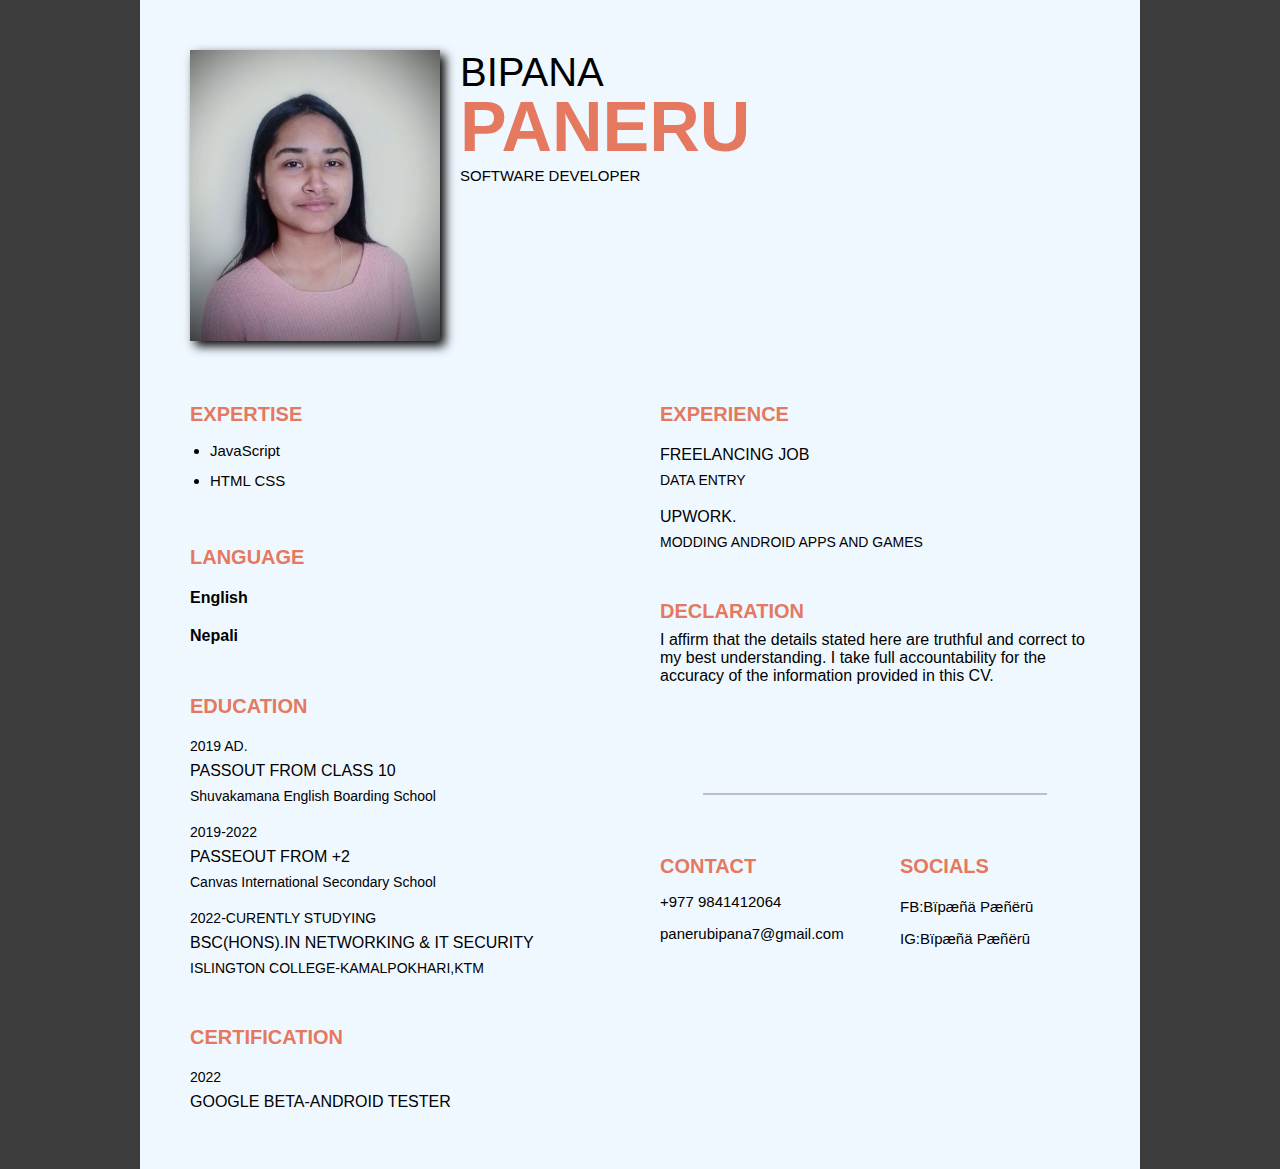
<file: Pages/bipanacv.html>
<!DOCTYPE html>
<html lang="en">

<head>
  <meta charset="UTF-8">
  <meta http-equiv="X-UA-Compatible" content="IE=edge">
  <meta name="viewport" content="width=device-width, initial-scale=1.0">
  <title>Resume</title>
  <style>
* {
	padding: 0;
	margin: 0;
	box-sizing: border-box;
}
:root {
	--primary-color: #E47960;
	--text-color: #000000;
}
html {
	font-size: 10px;
}
body {
	font-family: Inter, sans-serif;
	background-color: #3D3D3D;
	color: rgb(0, 0, 0);
}

/* common styles */
img {
	width: 100%;
    box-shadow: 5px 5px 10px ;
}
a {
	text-decoration: none;
	color: rgb(0, 0, 0);
}
.description {
	margin-top: 1rem;
	font-size: 1.5rem;
	font-weight: 400;
	color: var(--text-color);
}
.title {
	color: var(--primary-color);
	font-weight: 700;
	font-size: 2rem;
	text-transform: uppercase;
}
.item_preTitle {
	font-size: 1.4rem;
	color: var(--text-color);
	font-weight: 300;
}
.item_title {
	font-size: 1.6rem;
	color: rgb(0, 0, 0);
	font-weight: 500;
	margin: 0.8rem 0;
}
.item_subtitle {
	font-size: 1.4rem;
	color: var(--text-color);
	font-weight: 400;
}

/* layouts */
.container {
	max-width: 1000px;
	width: 90%;
	margin: 0 auto;
	display: grid;
	padding: 5rem;
	background: aliceblue;
	grid-template-columns: 1fr 1fr;
	gap: 4rem;
}
.profile {
	grid-column: 1 / -1;
	margin-bottom: 2rem;
}
.group-1,
.group-2 {
	display: flex;
	flex-direction: column;
	gap: 5rem;
}
.group-3 {
	max-width: 700px;
	width: 100%;
	margin: 0 auto;
	grid-column: 1/-1;
	display: flex;
	flex-direction: row;
	gap: 5rem;
}
.group-3 > div {
	flex: 1;
}

/* profile */
.profile_container {
	display: flex;
	gap: 2rem;
}
.profile_profileImg {
	max-width: 250px;
}
.profile_name_firstName {
	color: rgb(0, 0, 0);
	font-weight: 200;
	font-size: clamp(2rem, 8vw, 4rem);
	text-transform: uppercase;
	display: block;
	margin-bottom: -0.8rem;
}
.profile_name_lastName {
	color: var(--primary-color);
	font-weight: 700;
	font-size: clamp(2.5rem, 15vw, 7rem);
	text-transform: uppercase;
	display: block;
}
.profile_title {
	font-size: 1.5rem;
	font-weight: 400;
	text-transform: uppercase;
}



/* Expertise */
.skills_list {
	margin-top: 1rem;
	margin-left: 2rem;
	line-height: 2;
}

/* Ref  */
.ref_item {
	margin-top: 2rem;
}
.ref_name {
	font-size: 1.6rem;
	font-weight: 700;
}

/* eduction */
.edu_item {
	margin-top: 2rem;
}

/* certification */
.certification_item {
	margin-top: 2rem;
}
/* exp */
.exp_item {
	margin-top: 2rem;
}

/* awards */
.awards_item {
	margin-top: 2rem;
}
/* Interests */
.interest_items {
	margin-top: 2rem;
	display: flex;
	align-items: center;
	flex-wrap: wrap;
	gap: 2rem;
}
.interest_item {
	font-size: 1.5rem;
	display: flex;
	flex-direction: column;
	align-items: center;
	justify-content: center;
	gap: 0.5rem;
	color: var(--text-color);
}
.interest_item svg {
	width: 2rem;
}

/* socials */
.social_items {
	margin-top: 2rem;
}
.social_item {
	margin-top: 1.5rem;
	font-size: 1.5rem;
	display: flex;
	gap: 0.5rem;
	align-items: center;
	justify-content: flex-start;
	color: var(--text-color);
}
.social_item:hover {
	color: var(--primary-color);
}
.social_item svg {
	width: 2rem;
}

hr {
	grid-column: 1/-1;
	width: 80%;
	margin: 0 auto;
	margin-top: 5rem;
	margin-bottom: 1rem;
	border: none;
	border-top: 2px solid rgba(0, 0, 0, 0.229);
}

  </style>
</head>

<body>
  <div class="container">
    <div class="profile">
      <div class="profile_container">
        <div class="profile_profileImg">
          <img src="../images/bipana.jpg" alt="">
        </div>
        <div>
          <h1 class="profile_name">
            <span class="profile_name_firstName">Bipana</span>
            <span class="profile_name_lastName">Paneru</span>
          </h1>
          <p class="profile_title">Software Developer</p>
          <p class="description profile_description">
        </div>
      </div>
    </div>
    <div class="group-1">
      <div class="skills">
        <h3 class="title">Expertise</h3>
        <ul class="skills_list description">
            <li>JavaScript</li>
            <li>HTML CSS</li>
         </ul>
      </div>
      <div class="ref">
        <h3 class="title">Language</h3>
        <div class="ref_item">
          <h4 class="ref_name">English</h4>
        </div>
        <div class="ref_item">
          <h4 class="ref_name">Nepali</h4>
        </div>
      </div>

      <div class="edu">
        <h3 class="title">Education</h3>
        <div class="edu_item">
          <p class="item_preTitle">2019 AD.</p>
          <h4 class="item_title">PASSOUT FROM CLASS 10</h4>
          <p class="item_subtitle">
            Shuvakamana English Boarding School
          </p>
        </div>
        <div class="edu_item">
          <p class="item_preTitle">2019-2022</p>
          <h4 class="item_title">PASSEOUT FROM +2</h4>
          <p class="item_subtitle">
            Canvas International Secondary School
          </p>
        </div>
        <div class="edu_item">
          <p class="item_preTitle">2022-CURENTLY STUDYING</p>
          <h4 class="item_title">BSC(HONS).IN NETWORKING & IT SECURITY</h4>
          <p class="item_subtitle">
            ISLINGTON COLLEGE-KAMALPOKHARI,KTM 
          </p>
        </div>
      </div>

      <div class="certification">
        <h3 class="title">certification</h3>
        <div class="certification_item">
          <p class="item_preTitle">2022</p>
          <h4 class="item_title">GOOGLE BETA-ANDROID TESTER </h4>
        </div>
      </div>
    </div>
    <div class="group-2">
      <div class="exp">
        <h3 class="title">Experience</h3>
        <div class="exp_item">
          <h4 class="item_title">FREELANCING JOB </h4>
          <p class="item_subtitle">DATA ENTRY</p>
        </div>
        <div class="exp_item">
          <h4 class="item_title">UPWORK.</h4>
          <p class="item_subtitle">MODDING ANDROID APPS AND GAMES</p>
        </div>
      </div>
      <div class="group-2">
        <div class="exp">
          <h3 class="title">Declaration</h3>
          <h4 class="item_title">I affirm that the details stated here are truthful and correct to my best understanding. I take full
            accountability for the accuracy of the information provided in this CV. </h4>
          </div>
        </div>
      
    <hr>
    <div class="group-3">
      <div class="contact">
        <h3 class="title">Contact</h3>
        <div class="contact_info">
            <a href="#" target="_b" class="social_item">
            
                <span>+977 9841412064</span>
              </a>
              <a href="#" target="_blank" class="social_item">
                <span>panerubipana7@gmail.com </span>
              </a>
        </div>
      </div>
      <div class="social">
        <h3 class="title">Socials</h3>
         <div class="social_items">
          <a href="#" target="_b" class="social_item">
            
            <span>FB:Bïpæñä Pæñërū</span>
          </a>
          <a href="#" target="_blank" class="social_item">
            <span>IG:Bïpæñä Pæñërū </span>
          </a>
        </div>
      </div>
    </div>
  </div>
</body>

</html>
</file>
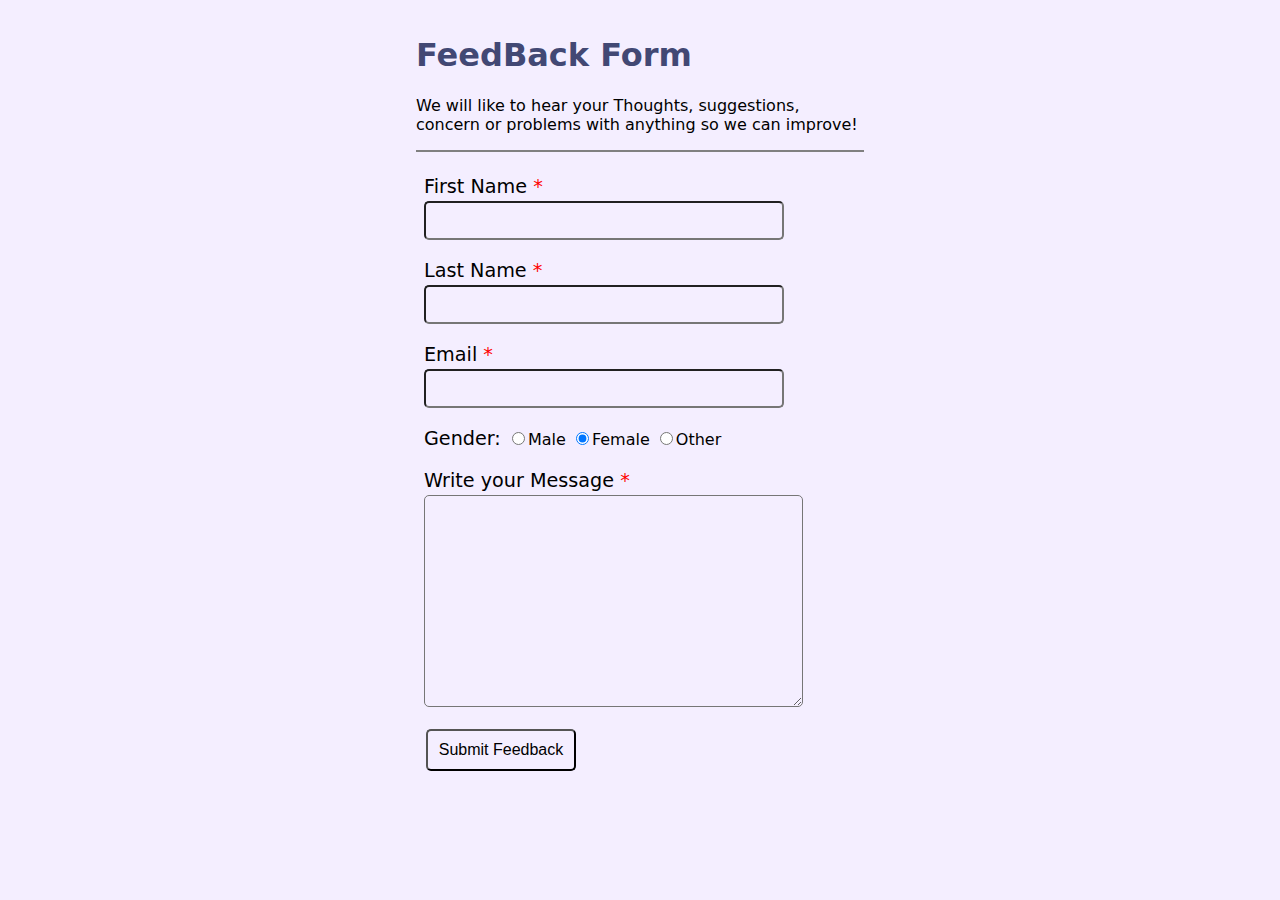
<file: Pages/FeedbackForm.html>
<!DOCTYPE html>
<html lang="en">

<head>
    <meta charset="UTF-8">
    <meta http-equiv="X-UA-Compatible" content="IE=edge">
    <meta name="viewport" content="width=device-width, initial-scale=1.0">
    <title>FeedBack</title>
    <style>
        *{
            background-color: #F4EEFF;
        }
        body {
            margin: 0px;
            font-family: system-ui, -apple-system, BlinkMacSystemFont, 'Segoe UI', Roboto, Oxygen, Ubuntu, Cantarell, 'Open Sans', 'Helvetica Neue', sans-serif;
            
        }

        .Feedback {
            display: flex;
            justify-content: center;
        }
        h1{
            color: #424874;
            font-size: xx-large;
            font-weight: 600;
        }
        .box {
            width: 35%;
            padding: 15px;
        }
        .childbox{
            margin-top: 15px;
            padding: 8px;
        }
        label{
            font-size: larger;
        }
        .star{
            color: red;
        }
        .inputbox {
            width: 80%;
            height: 25px;
            padding: 5px;
            margin-top: 3px;
            border-radius: 5px;
            font-size: large;
        }
        #MessageBox{
            width: 85%;
            height: 200px;
        }
        #sumbitbutton{
            width: 150px;
            padding: 10px;
            margin: 10px;
            font-size: medium;
            border-radius: 5px;
            
        }
        #sumbitbutton:hover{
            width: 160px;
            background-color: #222831;
            color: white;
            
        }
    </style>
</head>

<body>
    <form class="Feedback" name="messageForm" onsubmit="validateForm()">
        <div class="box">
            <section>
                <h1>FeedBack Form</h1>
                <p>We will like to hear your Thoughts, suggestions, concern or problems
                    with anything so we can improve!
                </p>
            </section>
            <div style="height: 2px; background-color: gray; margin: 0px;"></div>
            <div class="childbox">
                <label>First Name <span class="star">*</span></label><br>
                <input type="text" name="fname" class="inputbox">
                <br>
                <br>
                <label>Last Name <span class="star">*</span></label><br>
                <input type="text" name="lname" class="inputbox">
                <br>
                <br>
                <label>Email <span class="star">*</span></label><br>
                <input type="email" name="email" class="inputbox">
                <br>
                <br>
                <label>Gender: </label>
                <input type="radio" name="genderDetails" value="male">Male
                <input type="radio" name="genderDetails" value="Female" checked>Female
                <input type="radio" name="genderDetails" id="Others">Other
                <br>
                <br>

                <label>Write your Message <span class="star">*</span></label>
                <br>
                <textarea name="message" id="MessageBox" class="inputbox"></textarea>
            </div>
                <input type="submit" value="Submit Feedback" id="sumbitbutton">
        </div>
    </form>
    <script type="text/javascript">
        function validateForm() {
            var firstname = document.forms["messageForm"]["fname"].value;
            var lastname = document.forms["messageForm"]["lname"].value;
            var email = document.forms["messageForm"]["email"].value;
            var Gender = document.forms["messageForm"]["genderDetails"].value;
            var MessageDetail = document.forms["messageForm"]["message"].value;

            //alert(messageDetail);
            if (firstname == "" || lastname == "" || email == "" || MessageDetail == "") {
                alert("Please fill all the empty field");
            } else {
                alert("Thankyou for your feedback");
            }
        }

    </script>

</body>

</html>
</file>
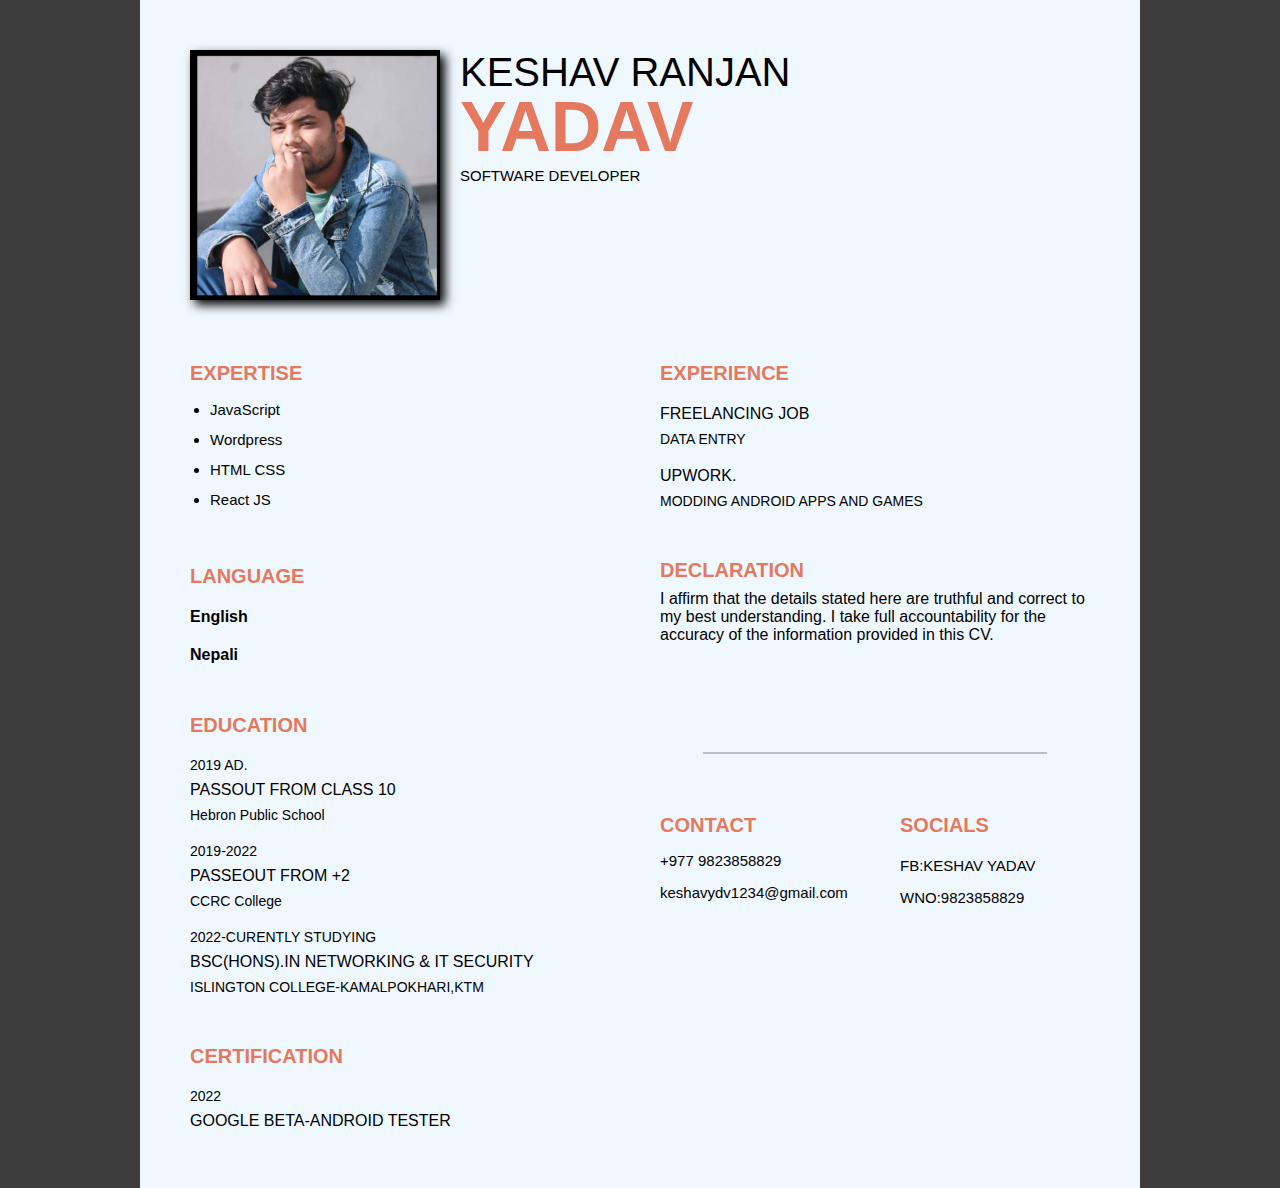
<file: Pages/keshavcv.html>
<!DOCTYPE html>
<html lang="en">

<head>
  <meta charset="UTF-8">
  <meta http-equiv="X-UA-Compatible" content="IE=edge">
  <meta name="viewport" content="width=device-width, initial-scale=1.0">
  <title>Resume</title>
  <style>
* {
	padding: 0;
	margin: 0;
	box-sizing: border-box;
}
:root {
	--primary-color: #E47960;
	--text-color: #000000;
}
html {
	font-size: 10px;
}
body {
	font-family: Inter, sans-serif;
	background-color: #3D3D3D;
	color: rgb(0, 0, 0);
}

/* common styles */
img {
	width: 100%;
    box-shadow: 5px 5px 10px ;
}
a {
	text-decoration: none;
	color: rgb(0, 0, 0);
}
.description {
	margin-top: 1rem;
	font-size: 1.5rem;
	font-weight: 400;
	color: var(--text-color);
}
.title {
	color: var(--primary-color);
	font-weight: 700;
	font-size: 2rem;
	text-transform: uppercase;
}
.item_preTitle {
	font-size: 1.4rem;
	color: var(--text-color);
	font-weight: 300;
}
.item_title {
	font-size: 1.6rem;
	color: rgb(0, 0, 0);
	font-weight: 500;
	margin: 0.8rem 0;
}
.item_subtitle {
	font-size: 1.4rem;
	color: var(--text-color);
	font-weight: 400;
}

/* layouts */
.container {
	max-width: 1000px;
	width: 90%;
	margin: 0 auto;
	display: grid;
	padding: 5rem;
	background: aliceblue;
	grid-template-columns: 1fr 1fr;
	gap: 4rem;
}
.profile {
	grid-column: 1 / -1;
	margin-bottom: 2rem;
}
.group-1,
.group-2 {
	display: flex;
	flex-direction: column;
	gap: 5rem;
}
.group-3 {
	max-width: 700px;
	width: 100%;
	margin: 0 auto;
	grid-column: 1/-1;
	display: flex;
	flex-direction: row;
	gap: 5rem;
}
.group-3 > div {
	flex: 1;
}

/* profile */
.profile_container {
	display: flex;
	gap: 2rem;
}
.profile_profileImg {
	max-width: 250px;
}
.profile_name_firstName {
	color: rgb(0, 0, 0);
	font-weight: 200;
	font-size: clamp(2rem, 8vw, 4rem);
	text-transform: uppercase;
	display: block;
	margin-bottom: -0.8rem;
}
.profile_name_lastName {
	color: var(--primary-color);
	font-weight: 700;
	font-size: clamp(2.5rem, 15vw, 7rem);
	text-transform: uppercase;
	display: block;
}
.profile_title {
	font-size: 1.5rem;
	font-weight: 400;
	text-transform: uppercase;
}



/* Expertise */
.skills_list {
	margin-top: 1rem;
	margin-left: 2rem;
	line-height: 2;
}

/* Ref  */
.ref_item {
	margin-top: 2rem;
}
.ref_name {
	font-size: 1.6rem;
	font-weight: 700;
}

/* eduction */
.edu_item {
	margin-top: 2rem;
}

/* certification */
.certification_item {
	margin-top: 2rem;
}
/* exp */
.exp_item {
	margin-top: 2rem;
}

/* awards */
.awards_item {
	margin-top: 2rem;
}
/* Interests */
.interest_items {
	margin-top: 2rem;
	display: flex;
	align-items: center;
	flex-wrap: wrap;
	gap: 2rem;
}
.interest_item {
	font-size: 1.5rem;
	display: flex;
	flex-direction: column;
	align-items: center;
	justify-content: center;
	gap: 0.5rem;
	color: var(--text-color);
}
.interest_item svg {
	width: 2rem;
}

/* socials */
.social_items {
	margin-top: 2rem;
}
.social_item {
	margin-top: 1.5rem;
	font-size: 1.5rem;
	display: flex;
	gap: 0.5rem;
	align-items: center;
	justify-content: flex-start;
	color: var(--text-color);
}
.social_item:hover {
	color: var(--primary-color);
}
.social_item svg {
	width: 2rem;
}

hr {
	grid-column: 1/-1;
	width: 80%;
	margin: 0 auto;
	margin-top: 5rem;
	margin-bottom: 1rem;
	border: none;
	border-top: 2px solid rgba(0, 0, 0, 0.229);
}

  </style>
</head>

<body>
  <div class="container">
    <div class="profile">
      <div class="profile_container">
        <div class="profile_profileImg">
          <img src="../images/keshavprofile.png" alt="">
        </div>
        <div>
          <h1 class="profile_name">
            <span class="profile_name_firstName">KESHAV RANJAN</span>
            <span class="profile_name_lastName">YADAV</span>
          </h1>
          <p class="profile_title">Software Developer</p>
          <p class="description profile_description">
        </div>
      </div>
    </div>
    <div class="group-1">
      <div class="skills">
        <h3 class="title">Expertise</h3>
        <ul class="skills_list description">
          <li>JavaScript</li>
          <li>Wordpress</li>
          <li>HTML CSS</li>
          <li>React JS</li>
         </ul>
      </div>
      <div class="ref">
        <h3 class="title">Language</h3>
        <div class="ref_item">
          <h4 class="ref_name">English</h4>
        </div>
        <div class="ref_item">
          <h4 class="ref_name">Nepali</h4>
        </div>
      </div>

      <div class="edu">
        <h3 class="title">Education</h3>
        <div class="edu_item">
          <p class="item_preTitle">2019 AD.</p>
          <h4 class="item_title">PASSOUT FROM CLASS 10</h4>
          <p class="item_subtitle">
              Hebron Public School
          </p>
        </div>
        <div class="edu_item">
          <p class="item_preTitle">2019-2022</p>
          <h4 class="item_title">PASSEOUT FROM +2</h4>
          <p class="item_subtitle">
              CCRC College
          </p>
        </div>
        <div class="edu_item">
          <p class="item_preTitle">2022-CURENTLY STUDYING</p>
          <h4 class="item_title">BSC(HONS).IN NETWORKING & IT SECURITY</h4>
          <p class="item_subtitle">
            ISLINGTON COLLEGE-KAMALPOKHARI,KTM 
          </p>
        </div>
      </div>

      <div class="certification">
        <h3 class="title">certification</h3>
        <div class="certification_item">
          <p class="item_preTitle">2022</p>
          <h4 class="item_title">GOOGLE BETA-ANDROID TESTER </h4>
        </div>
      </div>
    </div>
    <div class="group-2">
      <div class="exp">
        <h3 class="title">Experience</h3>
        <div class="exp_item">
          <h4 class="item_title">FREELANCING JOB </h4>
          <p class="item_subtitle">DATA ENTRY</p>
        </div>
        <div class="exp_item">
          <h4 class="item_title">UPWORK.</h4>
          <p class="item_subtitle">MODDING ANDROID APPS AND GAMES</p>
        </div>
      </div>
      <div class="group-2">
        <div class="exp">
          <h3 class="title">Declaration</h3>
          <h4 class="item_title">I affirm that the details stated here are truthful and correct to my best understanding. I take full
            accountability for the accuracy of the information provided in this CV. </h4>
          </div>
        </div>
      
    <hr>
    <div class="group-3">
      <div class="contact">
        <h3 class="title">Contact</h3>
        <div class="contact_info">
            <a href="#" target="_b" class="social_item">
            
                <span>+977 9823858829</span>
              </a>
              <a href="#" target="_blank" class="social_item">
                <span>keshavydv1234@gmail.com </span>
              </a>
        </div>
      </div>
      <div class="social">
        <h3 class="title">Socials</h3>
         <div class="social_items">
          <a href="#" target="_b" class="social_item">
            
            <span>FB:KESHAV YADAV</span>
          </a>
          <a href="#" target="_blank" class="social_item">
            <span>WNO:9823858829</span>
          </a>
        </div>
      </div>
    </div>
  </div>
</body>

</html>
</file>
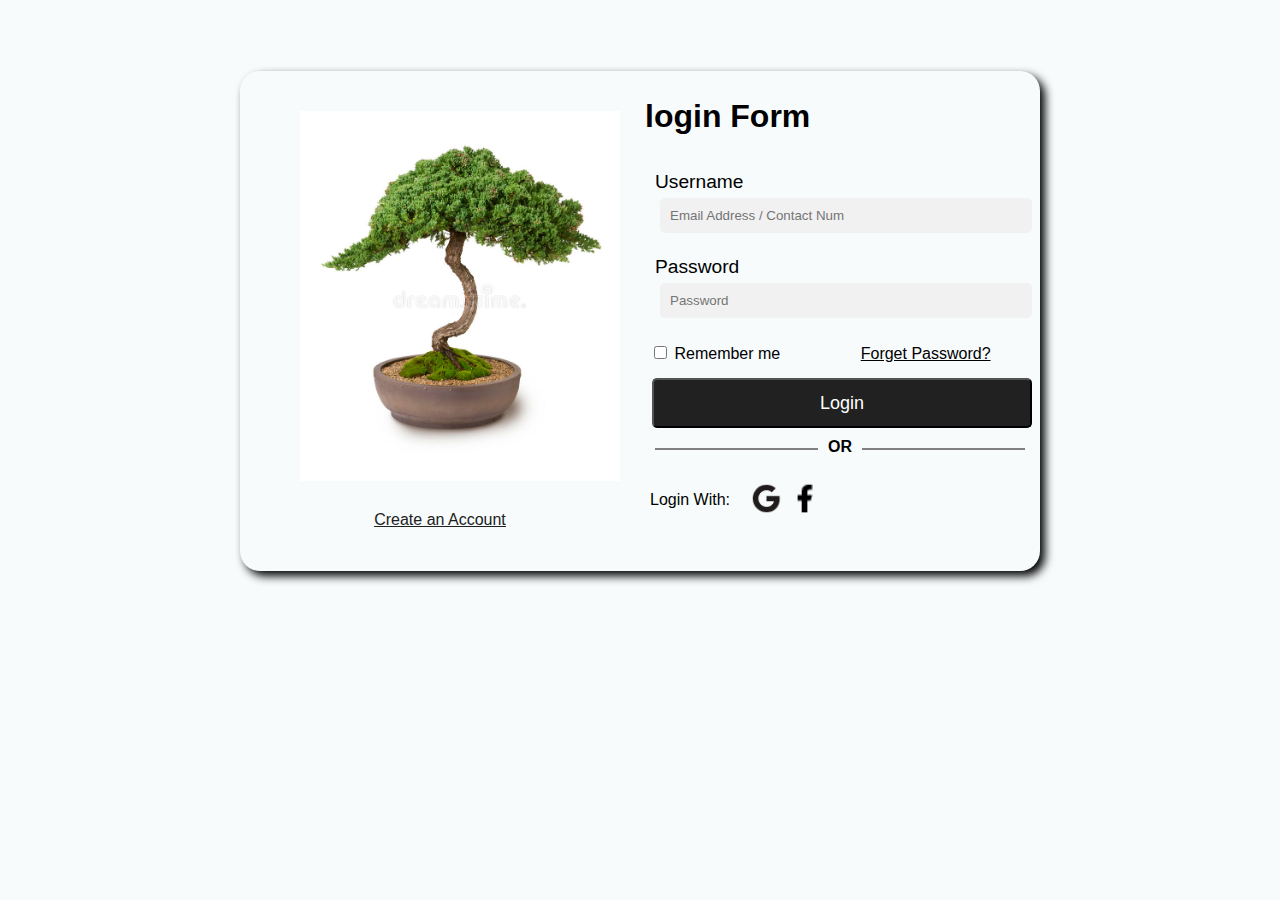
<file: Pages/login.html>
<!DOCTYPE html>
<html lang="en">

<head>
    <meta charset="UTF-8">
    <meta http-equiv="X-UA-Compatible" content="IE=edge">
    <meta name="viewport" content="width=device-width, initial-scale=1.0">
    <title>Ksb Bonsai login/singup</title>
    <style>
        body {
            font-family: Verdana, Geneva, Tahoma, sans-serif;
            background-color: #F7FBFC;
        }

        form {
            display: flex;
            justify-content: center;
        }

        .container {
            display: flex;
            margin-top: 5%;
            box-shadow: 5px 5px 10px;
            border-radius: 20px;
        }

        .box {
            width: 400px;
            height: 500px;
        }

        .picture {
            padding-left: 15%;
            padding-top: 10%;

        }

        #image {
            width: 320px;
            height: 370px;
        }

        #CreateAccount {
            text-decoration: underline;
            text-align: center;
            padding: 10px;
        }

        #CreateAccount:hover {
            color: #218721;
        }

        .box-2 {
            padding: 10px;
            margin: 5px;
        }

        .text {
            font-size: larger;
        }

        #email,
        #password {
            width: 95%;
            padding: 10px;
            border-radius: 5px;
            margin: 5px;
            border: 0px;
            background-color: #f1f1f1;
            color: #212121;

        }

        .box-3 {
            margin: 5px;
            padding: 5px;
        }

        #box-3 {
            margin-left: 20%;
            color: black;
        }

        #box-3:hover {
            color: #218721;
        }

        #login {
            width: 95%;
            height: 50px;
            margin: 5px;
            padding: 10px;
            margin-left: 3%;
            color: white;
            background-color: #212121;
            border-radius: 5px;
            font-size: large;
            font-family: Verdana, Geneva, Tahoma, sans-serif;
        }

        #login:hover {
            color: grey;
        }

        .box-4 {
            display: flex;
            margin: 5px;
        }

        .line {
            width: 42%;
            height: 2px;
            background-color: grey;
            margin: 10px;
        }

        .box-5 {
            display: flex;
            align-items: center;
        }

        .childbox {
            margin: 5px;
            padding: 5px;
        }

        .logos {
            width: 33px;
            height: 33px;
        }

        .logos:hover {
            width: 36px;
            height: 36px;
        }
    </style>
</head>

<body>
    <form>
        <!-- Main container containing two box -->
        <div class="container">
            <!-- First box for picture and Resgister -->
            <div class="box">
                <!-- class for picture -->
                <div class="picture">
                    <img src="../images/login.jpg" alt="bonsai plant" id="image">
                </div>
                <!-- div for text -->
                <div>
                    <a href="./Registerform.html" style="color: #212121;"><p id="CreateAccount">Create an Account</p></a>
                </div>
            </div>
            <!-- Second box of main container containng login form -->
            <div class="box">

                <h1 style="padding: 5px;">login Form</h1>

                <section class="box-2">
                    <label class="text">Username</label>
                    <input type="email" name="email" id="email" placeholder="Email Address / Contact Num">
                    <br>
                    <br>
                    <label class="text">Password</label>
                    <input type="password" name="password" id="password" placeholder="Password">
                </section>

                <div class="box-3">
                    <input type="checkbox" name="check" id="check">
                    <label>Remember me</label>
                    <a href="#" id="box-3">Forget Password?</a>
                </div>

                <button type="submit" id="login">Login</button>

                <div class="box-4">
                    <div class="line"></div>
                    <div>
                        <p style="text-align: center; margin: 0px; font-weight: 600;">OR</p>
                    </div>
                    <div class="line"></div>
                </div>

                <div class="box-5">
                    <div class="childbox">
                        <p>Login With:</p>
                    </div>
                    <div class="childbox">
                        <img src="../images/Google.png" alt="" class="logos">
                        <img src="../images/facebook.png" alt="" class="logos">
                    </div>
                </div>
            </div>
        </div>
    </form>
</body>

</html>
</file>
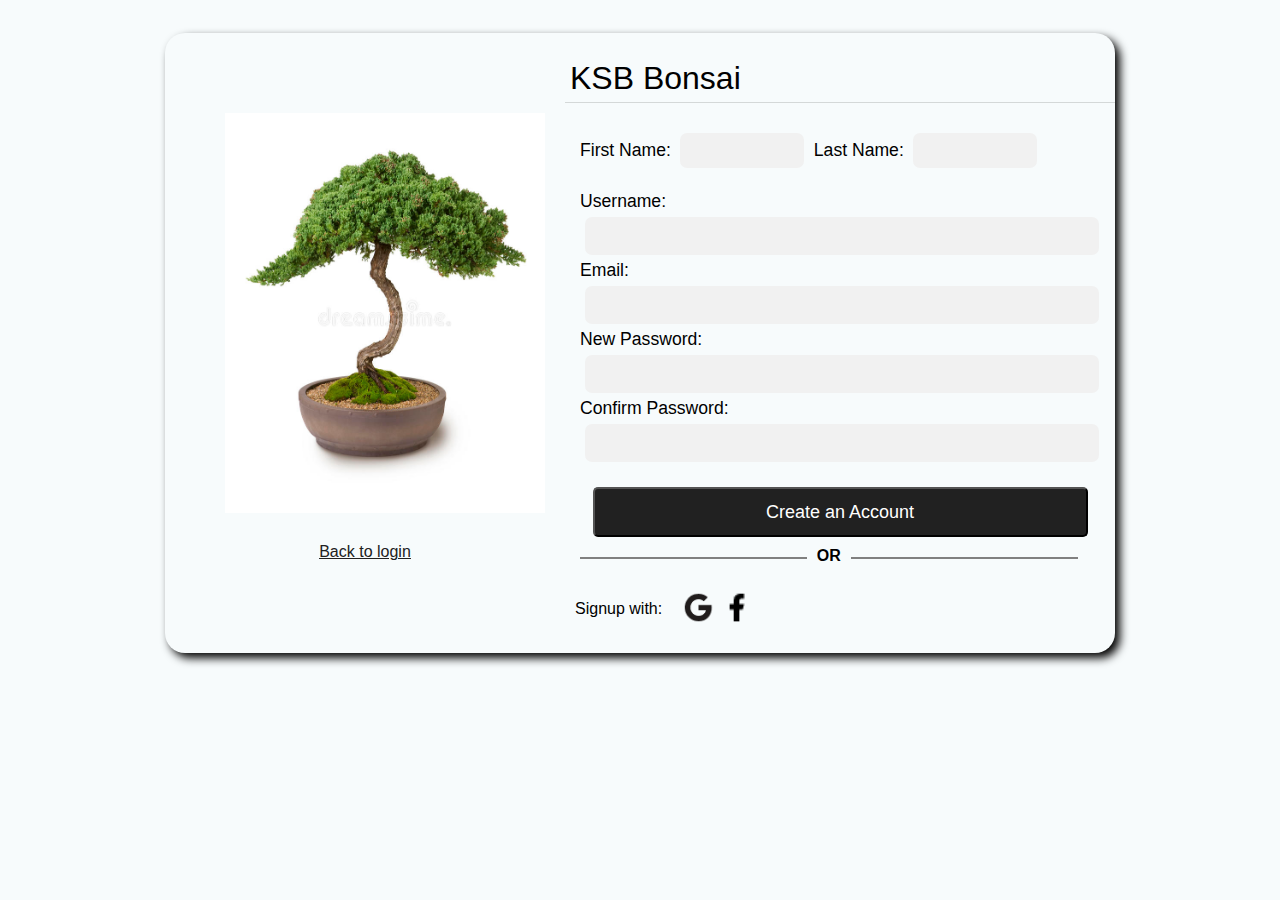
<file: Pages/Registerform.html>
<!DOCTYPE html>
<html lang="en">

<head>
    <meta charset="UTF-8">
    <meta http-equiv="X-UA-Compatible" content="IE=edge">
    <meta name="viewport" content="width=device-width, initial-scale=1.0">
    <title>Ksb Bonsai login/singup</title>
    <style>
        body {
            font-family: Verdana, Geneva, Tahoma, sans-serif;
            background-color: #F7FBFC;
        }

        form {
            display: flex;
            justify-content: center;
        }


        .container {
            display: flex;
            margin-top: 2%;
            box-shadow: 5px 5px 10px;
            border-radius: 20px;
        }
        .box {
            width: 400px;
            height: 620px;
        }
        #signupcontainer{
            width: 550px;
        }

        .picture {
            padding-left: 15%;
            padding-top: 20%;

        }

        #image {
            width: 320px;
            height: 400px;
        }

        #CreateAccount {
            text-decoration: underline;
            text-align: center;
            padding: 10px;
        }

        #CreateAccount:hover {
            color: #218721;
        }

        .box-2 {
            padding: 10px;
            margin: 5px;
        }

        .text{
            font-size: larger;
        }
        label{
            font-size: 1.1em;
        }
        
        #fname, #lname,#username,#email,#newpassword,
        #confirmpassword {
            width: 95%;
            padding: 10px;
            border-radius: 7px;
            margin: 5px;
            border: 0px;
            background-color: #f1f1f1;
            color: #212121;
            font-size: medium;

        }
        #fname, #lname{
            width: 20%;
            height: 15px;
        }

        .box-3 {
            margin: 5px;
            padding: 5px;
        }

        #box-3 {
            margin-left: 20%;
            color: black;
        }

        #box-3:hover {
            color: #218721;
        }

        #login {
            width: 90%;
            height: 50px;
            margin: 5px;
            padding: 10px;
            margin-left: 5%;
            color: white;
            background-color: #212121;
            border-radius: 5px;
            font-size: large;
            font-family: Verdana, Geneva, Tahoma, sans-serif;
        }

        #login:hover {
            color: grey;
        }

        .box-4 {
            display: flex;
            margin: 5px;
        }

        .line {
            width: 42%;
            height: 2px;
            background-color: grey;
            margin: 10px;
        }

        .box-5 {
            display: flex;
            align-items: center;
        }

        .childbox {
            margin: 5px;
            padding: 5px;
        }

        .logos {
            width: 33px;
            height: 33px;
        }

        .logos:hover {
            width: 36px;
            height: 36px;
        }
    </style>
</head>

<body>
    <form>
        <!-- Main container containing two box -->
        <div class="container">
            <!-- First box for picture and Resgister -->
            <div class="box">
                <!-- class for picture -->
                <div class="picture">
                    <img src="../images/login.jpg" alt="bonsai plant" id="image">
                </div>
                <!-- div for text -->
                <div>
                    <a href="./login.html" style="color: #212121;"><p id="CreateAccount">Back to login</p></a>
                </div>
            </div>
            <!-- Second box of main container containng login form -->
            <div class="box" id="signupcontainer">

                <h1 style="padding: 5px; font-weight:lighter; margin-bottom: 0px;">KSB Bonsai</h1>
                <div style="height: 1.5px; background-color: #53535335; margin-bottom: 15px;" ></div>

                <div class="box-2">
                    <label>First Name:</label>
                    <input type="text" name="fname" id="fname">
                    <label>Last Name:</label>
                    <input type="text" name="lname" id="lname">
                    <br>
                    <br>
                    <label>Username:</label>
                    <input type="text" name="username" id="username">
                    <label>Email:</label>
                    <input type="email" name="email" id="email">
                    <label >New Password:</label>
                    <input type="password" name="password" id="newpassword">
                    <label>Confirm Password:</label>
                    <input type="password" name="password" id="confirmpassword">
                </div>
                <button type="submit" id="login">Create an Account</button>

                <div class="box-4">
                    <div class="line"></div>
                    <div>
                        <p style="text-align: center; margin: 0px; font-weight: 600;">OR</p>
                    </div>
                    <div class="line"></div>
                </div>

                <div class="box-5">
                    <div class="childbox">
                        <p>Signup with:</p>
                    </div>
                    <div class="childbox">
                        <img src="../images/Google.png" alt="" class="logos">
                        <img src="../images/facebook.png" alt="" class="logos">
                    </div>
                </div>
            </div>
        </div>
    </form>
</body>

</html>
</file>
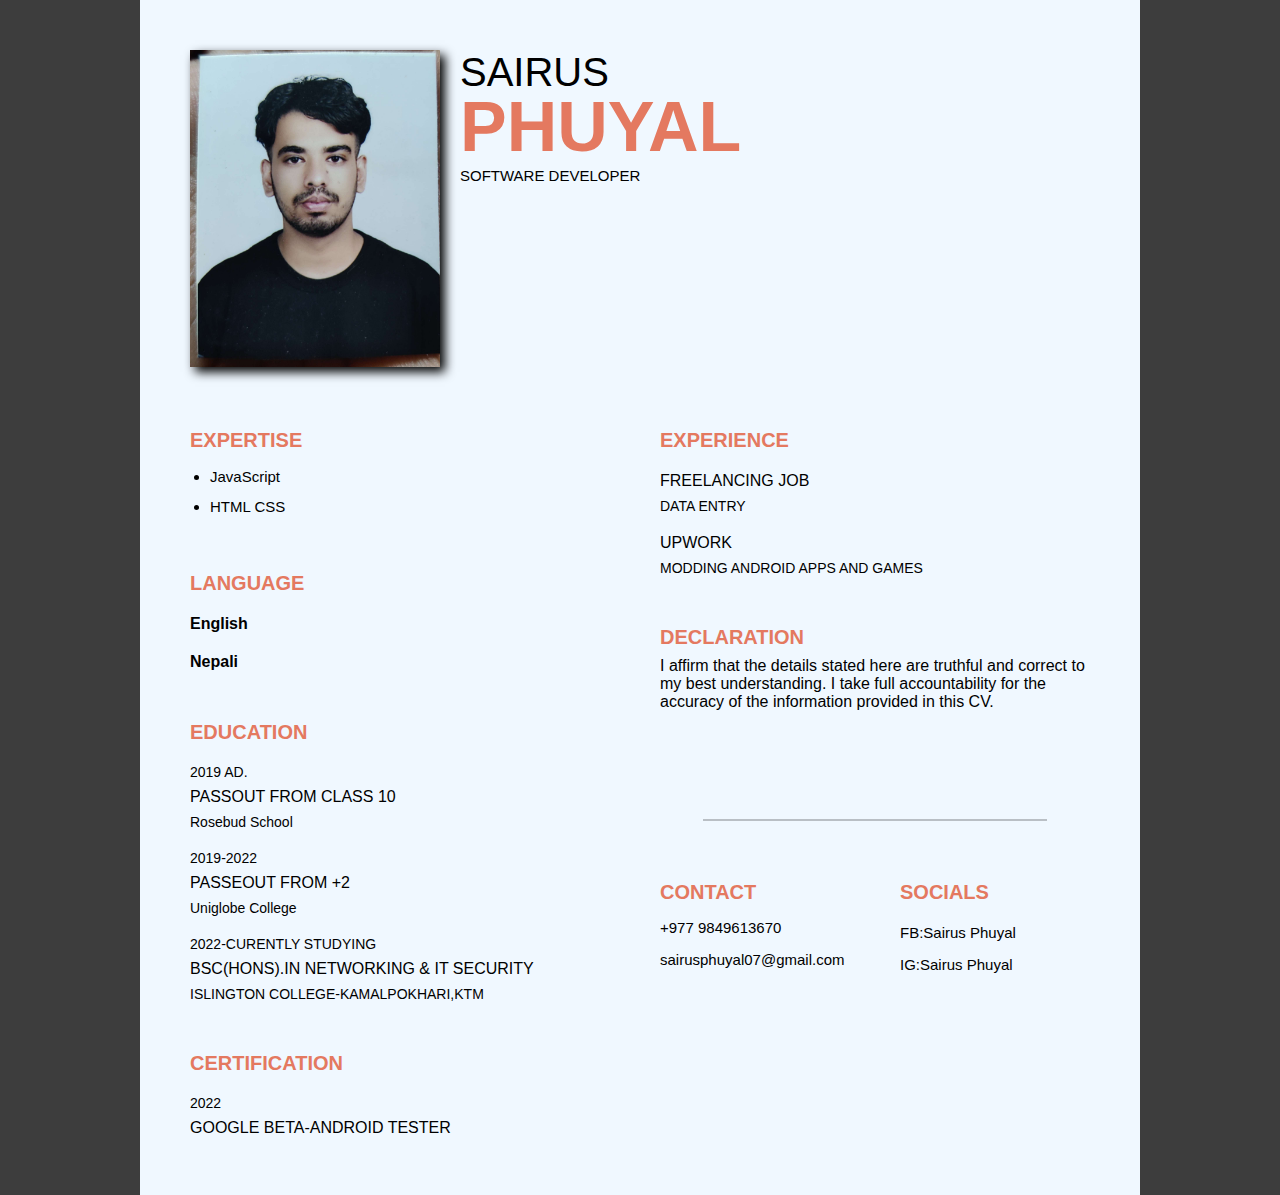
<file: Pages/sairuscv.html>
<!DOCTYPE html>
<html lang="en">

<head>
  <meta charset="UTF-8">
  <meta http-equiv="X-UA-Compatible" content="IE=edge">
  <meta name="viewport" content="width=device-width, initial-scale=1.0">
  <title>Resume</title>
  <style>
* {
	padding: 0;
	margin: 0;
	box-sizing: border-box;
}
:root {
	--primary-color: #E47960;
	--text-color: #000000;
}
html {
	font-size: 10px;
}
body {
	font-family: Inter, sans-serif;
	background-color: #3D3D3D;
	color: rgb(0, 0, 0);
}

/* common styles */
img {
	width: 100%;
    box-shadow: 5px 5px 10px ;
}
a {
	text-decoration: none;
	color: rgb(0, 0, 0);
}
.description {
	margin-top: 1rem;
	font-size: 1.5rem;
	font-weight: 400;
	color: var(--text-color);
}
.title {
	color: var(--primary-color);
	font-weight: 700;
	font-size: 2rem;
	text-transform: uppercase;
}
.item_preTitle {
	font-size: 1.4rem;
	color: var(--text-color);
	font-weight: 300;
}
.item_title {
	font-size: 1.6rem;
	color: rgb(0, 0, 0);
	font-weight: 500;
	margin: 0.8rem 0;
}
.item_subtitle {
	font-size: 1.4rem;
	color: var(--text-color);
	font-weight: 400;
}

/* layouts */
.container {
	max-width: 1000px;
	width: 90%;
	margin: 0 auto;
	display: grid;
	padding: 5rem;
	background: aliceblue;
	grid-template-columns: 1fr 1fr;
	gap: 4rem;
}
.profile {
	grid-column: 1 / -1;
	margin-bottom: 2rem;
}
.group-1,
.group-2 {
	display: flex;
	flex-direction: column;
	gap: 5rem;
}
.group-3 {
	max-width: 700px;
	width: 100%;
	margin: 0 auto;
	grid-column: 1/-1;
	display: flex;
	flex-direction: row;
	gap: 5rem;
}
.group-3 > div {
	flex: 1;
}

/* profile */
.profile_container {
	display: flex;
	gap: 2rem;
}
.profile_profileImg {
	max-width: 250px;
}
.profile_name_firstName {
	color: rgb(0, 0, 0);
	font-weight: 200;
	font-size: clamp(2rem, 8vw, 4rem);
	text-transform: uppercase;
	display: block;
	margin-bottom: -0.8rem;
}
.profile_name_lastName {
	color: var(--primary-color);
	font-weight: 700;
	font-size: clamp(2.5rem, 15vw, 7rem);
	text-transform: uppercase;
	display: block;
}
.profile_title {
	font-size: 1.5rem;
	font-weight: 400;
	text-transform: uppercase;
}



/* Expertise */
.skills_list {
	margin-top: 1rem;
	margin-left: 2rem;
	line-height: 2;
}

/* Ref  */
.ref_item {
	margin-top: 2rem;
}
.ref_name {
	font-size: 1.6rem;
	font-weight: 700;
}

/* eduction */
.edu_item {
	margin-top: 2rem;
}

/* certification */
.certification_item {
	margin-top: 2rem;
}
/* exp */
.exp_item {
	margin-top: 2rem;
}

/* awards */
.awards_item {
	margin-top: 2rem;
}
/* Interests */
.interest_items {
	margin-top: 2rem;
	display: flex;
	align-items: center;
	flex-wrap: wrap;
	gap: 2rem;
}
.interest_item {
	font-size: 1.5rem;
	display: flex;
	flex-direction: column;
	align-items: center;
	justify-content: center;
	gap: 0.5rem;
	color: var(--text-color);
}
.interest_item svg {
	width: 2rem;
}

/* socials */
.social_items {
	margin-top: 2rem;
}
.social_item {
	margin-top: 1.5rem;
	font-size: 1.5rem;
	display: flex;
	gap: 0.5rem;
	align-items: center;
	justify-content: flex-start;
	color: var(--text-color);
}
.social_item:hover {
	color: var(--primary-color);
}
.social_item svg {
	width: 2rem;
}

hr {
	grid-column: 1/-1;
	width: 80%;
	margin: 0 auto;
	margin-top: 5rem;
	margin-bottom: 1rem;
	border: none;
	border-top: 2px solid rgba(0, 0, 0, 0.229);
}

  </style>
</head>

<body>
  <div class="container">
    <div class="profile">
      <div class="profile_container">
        <div class="profile_profileImg">
          <img src="../images/sairus.png" alt="">
        </div>
        <div>
          <h1 class="profile_name">
            <span class="profile_name_firstName">Sairus</span>
            <span class="profile_name_lastName">Phuyal</span>
          </h1>
          <p class="profile_title">Software Developer</p>
          <p class="description profile_description">
        </div>
      </div>
    </div>
    <div class="group-1">
      <div class="skills">
        <h3 class="title">Expertise</h3>
        <ul class="skills_list description">
            <li>JavaScript</li>
            <li>HTML CSS</li>
         </ul>
      </div>
      <div class="ref">
        <h3 class="title">Language</h3>
        <div class="ref_item">
          <h4 class="ref_name">English</h4>
        </div>
        <div class="ref_item">
          <h4 class="ref_name">Nepali</h4>
        </div>
      </div>

      <div class="edu">
        <h3 class="title">Education</h3>
        <div class="edu_item">
          <p class="item_preTitle">2019 AD.</p>
          <h4 class="item_title">PASSOUT FROM CLASS 10</h4>
          <p class="item_subtitle">
            Rosebud School
          </p>
        </div>
        <div class="edu_item">
          <p class="item_preTitle">2019-2022</p>
          <h4 class="item_title">PASSEOUT FROM +2</h4>
          <p class="item_subtitle">
            Uniglobe College
          </p>
        </div>
        <div class="edu_item">
          <p class="item_preTitle">2022-CURENTLY STUDYING</p>
          <h4 class="item_title">BSC(HONS).IN NETWORKING & IT SECURITY</h4>
          <p class="item_subtitle">
            ISLINGTON COLLEGE-KAMALPOKHARI,KTM 
          </p>
        </div>
      </div>

      <div class="certification">
        <h3 class="title">certification</h3>
        <div class="certification_item">
          <p class="item_preTitle">2022</p>
          <h4 class="item_title">GOOGLE BETA-ANDROID TESTER </h4>
        </div>
      </div>
    </div>
    <div class="group-2">
      <div class="exp">
        <h3 class="title">Experience</h3>
        <div class="exp_item">
          <h4 class="item_title">FREELANCING JOB </h4>
          <p class="item_subtitle">DATA ENTRY</p>
        </div>
        <div class="exp_item">
          <h4 class="item_title">UPWORK</h4>
          <p class="item_subtitle">MODDING ANDROID APPS AND GAMES</p>
        </div>
      </div>
      <div class="group-2">
        <div class="exp">
          <h3 class="title">Declaration</h3>
          <h4 class="item_title">I affirm that the details stated here are truthful and correct to my best understanding. I take full
            accountability for the accuracy of the information provided in this CV. </h4>
          </div>
        </div>
      
    <hr>
    <div class="group-3">
      <div class="contact">
        <h3 class="title">Contact</h3>
        <div class="contact_info">
            <a href="#" target="_b" class="social_item">
            
                <span>+977 9849613670</span>
              </a>
              <a href="#" target="_blank" class="social_item">
                <span>sairusphuyal07@gmail.com </span>
              </a>
        </div>
      </div>
      <div class="social">
        <h3 class="title">Socials</h3>
         <div class="social_items">
          <a href="#" target="_b" class="social_item">
            
            <span>FB:Sairus Phuyal</span>
          </a>
          <a href="#" target="_blank" class="social_item">
            <span>IG:Sairus Phuyal </span>
          </a>
        </div>
      </div>
    </div>
  </div>
</body>

</html>
</file>
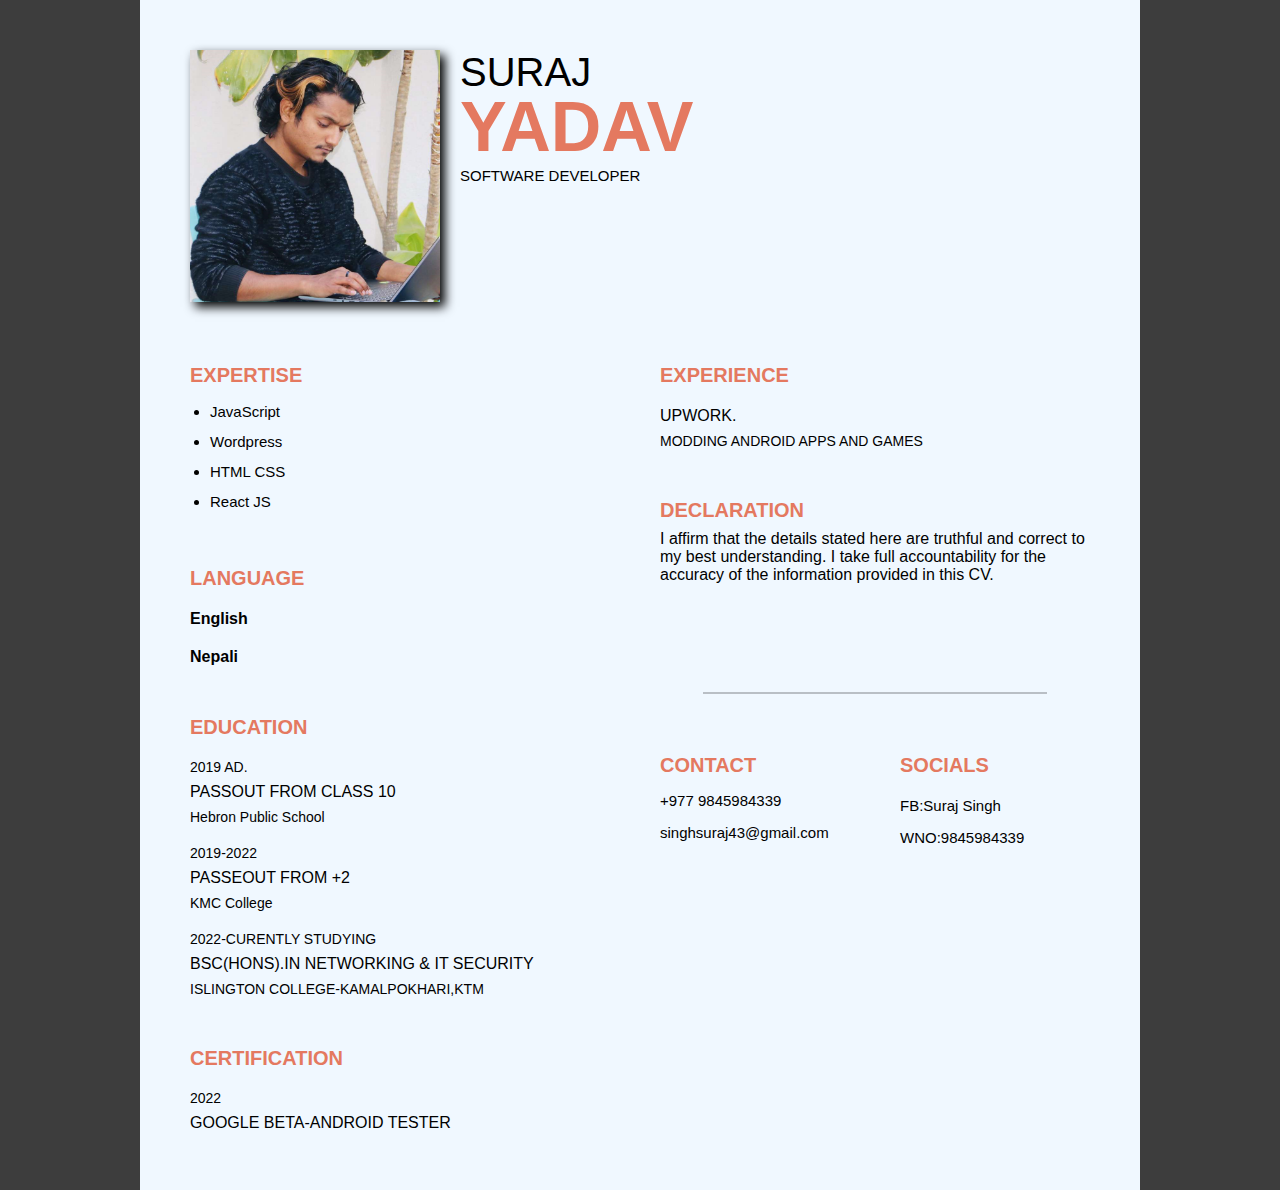
<file: Pages/surajcv.html>
<!DOCTYPE html>
<html lang="en">

<head>
  <meta charset="UTF-8">
  <meta http-equiv="X-UA-Compatible" content="IE=edge">
  <meta name="viewport" content="width=device-width, initial-scale=1.0">
  <title>Resume</title>
  <style>
* {
	padding: 0;
	margin: 0;
	box-sizing: border-box;
}
:root {
	--primary-color: #E47960;
	--text-color: #000000;
}
html {
	font-size: 10px;
}
body {
	font-family: Inter, sans-serif;
	background-color: #3D3D3D;
	color: rgb(0, 0, 0);
}

/* common styles */
img {
	width: 100%;
  box-shadow: 5px 5px 10px ;
}
a {
	text-decoration: none;
	color: rgb(0, 0, 0);
}
.description {
	margin-top: 1rem;
	font-size: 1.5rem;
	font-weight: 400;
	color: var(--text-color);
}
.title {
	color: var(--primary-color);
	font-weight: 700;
	font-size: 2rem;
	text-transform: uppercase;
}
.item_preTitle {
	font-size: 1.4rem;
	color: var(--text-color);
	font-weight: 300;
}
.item_title {
	font-size: 1.6rem;
	color: rgb(0, 0, 0);
	font-weight: 500;
	margin: 0.8rem 0;
}
.item_subtitle {
	font-size: 1.4rem;
	color: var(--text-color);
	font-weight: 400;
}

/* layouts */
.container {
	max-width: 1000px;
	width: 90%;
	margin: 0 auto;
	display: grid;
	padding: 5rem;
	background: aliceblue;
	grid-template-columns: 1fr 1fr;
	gap: 4rem;
}
.profile {
	grid-column: 1 / -1;
	margin-bottom: 2rem;
}
.group-1,
.group-2 {
	display: flex;
	flex-direction: column;
	gap: 5rem;
}
.group-3 {
	max-width: 700px;
	width: 100%;
	margin: 0 auto;
	grid-column: 1/-1;
	display: flex;
	flex-direction: row;
	gap: 5rem;
}
.group-3 > div {
	flex: 1;
}

/* profile */
.profile_container {
	display: flex;
	gap: 2rem;
}
.profile_profileImg {
	max-width: 250px;
}
.profile_name_firstName {
	color: rgb(0, 0, 0);
	font-weight: 200;
	font-size: clamp(2rem, 8vw, 4rem);
	text-transform: uppercase;
	display: block;
	margin-bottom: -0.8rem;
}
.profile_name_lastName {
	color: var(--primary-color);
	font-weight: 700;
	font-size: clamp(2.5rem, 15vw, 7rem);
	text-transform: uppercase;
	display: block;
}
.profile_title {
	font-size: 1.5rem;
	font-weight: 400;
	text-transform: uppercase;
}



/* Expertise */
.skills_list {
	margin-top: 1rem;
	margin-left: 2rem;
	line-height: 2;
}

/* Ref  */
.ref_item {
	margin-top: 2rem;
}
.ref_name {
	font-size: 1.6rem;
	font-weight: 700;
}

/* eduction */
.edu_item {
	margin-top: 2rem;
}

/* certification */
.certification_item {
	margin-top: 2rem;
}
/* exp */
.exp_item {
	margin-top: 2rem;
}

/* awards */
.awards_item {
	margin-top: 2rem;
}
/* Interests */
.interest_items {
	margin-top: 2rem;
	display: flex;
	align-items: center;
	flex-wrap: wrap;
	gap: 2rem;
}
.interest_item {
	font-size: 1.5rem;
	display: flex;
	flex-direction: column;
	align-items: center;
	justify-content: center;
	gap: 0.5rem;
	color: var(--text-color);
}
.interest_item svg {
	width: 2rem;
}

/* socials */
.social_items {
	margin-top: 2rem;
}
.social_item {
	margin-top: 1.5rem;
	font-size: 1.5rem;
	display: flex;
	gap: 0.5rem;
	align-items: center;
	justify-content: flex-start;
	color: var(--text-color);
}
.social_item:hover {
	color: var(--primary-color);
}
.social_item svg {
	width: 2rem;
}

hr {
	grid-column: 1/-1;
	width: 80%;
	margin: 0 auto;
	margin-top: 5rem;
	margin-bottom: 1rem;
	border: none;
	border-top: 2px solid rgba(0, 0, 0, 0.229);
}

  </style>
</head>

<body>
    <div class="container">
      <div class="profile">
        <div class="profile_container">
          <div class="profile_profileImg">
            <img src="../images/suraj.png" alt="">
          </div>
          <div>
            <h1 class="profile_name">
              <span class="profile_name_firstName">Suraj</span>
              <span class="profile_name_lastName">YADAV</span>
            </h1>
            <p class="profile_title">Software Developer</p>
            <p class="description profile_description">
          </div>
        </div>
      </div>
      <div class="group-1">
        <div class="skills">
          <h3 class="title">Expertise</h3>
          <ul class="skills_list description">
            <li>JavaScript</li>
            <li>Wordpress</li>
            <li>HTML CSS</li>
            <li>React JS</li>
           </ul>
        </div>
        <div class="ref">
          <h3 class="title">Language</h3>
          <div class="ref_item">
            <h4 class="ref_name">English</h4>
          </div>
          <div class="ref_item">
            <h4 class="ref_name">Nepali</h4>
          </div>
        </div>
  
        <div class="edu">
          <h3 class="title">Education</h3>
          <div class="edu_item">
            <p class="item_preTitle">2019 AD.</p>
            <h4 class="item_title">PASSOUT FROM CLASS 10</h4>
            <p class="item_subtitle">
                Hebron Public School
            </p>
          </div>
          <div class="edu_item">
            <p class="item_preTitle">2019-2022</p>
            <h4 class="item_title">PASSEOUT FROM +2</h4>
            <p class="item_subtitle">
                KMC College
            </p>
          </div>
          <div class="edu_item">
            <p class="item_preTitle">2022-CURENTLY STUDYING</p>
            <h4 class="item_title">BSC(HONS).IN NETWORKING & IT SECURITY</h4>
            <p class="item_subtitle">
              ISLINGTON COLLEGE-KAMALPOKHARI,KTM 
            </p>
          </div>
        </div>
  
        <div class="certification">
          <h3 class="title">certification</h3>
          <div class="certification_item">
            <p class="item_preTitle">2022</p>
            <h4 class="item_title">GOOGLE BETA-ANDROID TESTER </h4>
          </div>
        </div>
      </div>
      <div class="group-2">
        <div class="exp">
          <h3 class="title">Experience</h3>
          
          <div class="exp_item">
            <h4 class="item_title">UPWORK.</h4>
            <p class="item_subtitle">MODDING ANDROID APPS AND GAMES</p>
          </div>
        </div>
        <div class="group-2">
          <div class="exp">
            <h3 class="title">Declaration</h3>
            <h4 class="item_title">I affirm that the details stated here are truthful and correct to my best understanding. I take full
              accountability for the accuracy of the information provided in this CV. </h4>
            </div>
          </div>
        
      <hr>
      <div class="group-3">
        <div class="contact">
          <h3 class="title">Contact</h3>
          <div class="contact_info">
              <a href="#" target="_b" class="social_item">
              
                  <span>+977 9845984339</span>
                </a>
                <a href="#" target="_blank" class="social_item">
                  <span>singhsuraj43@gmail.com </span>
                </a>
          </div>
        </div>
        <div class="social">
          <h3 class="title">Socials</h3>
           <div class="social_items">
            <a href="#" target="_b" class="social_item">
              
              <span>FB:Suraj Singh</span>
            </a>
            <a href="#" target="_blank" class="social_item">
              <span>WNO:9845984339</span>
            </a>
          </div>
        </div>
      </div>
    </div>
  </body>
  
  </html>
</file>
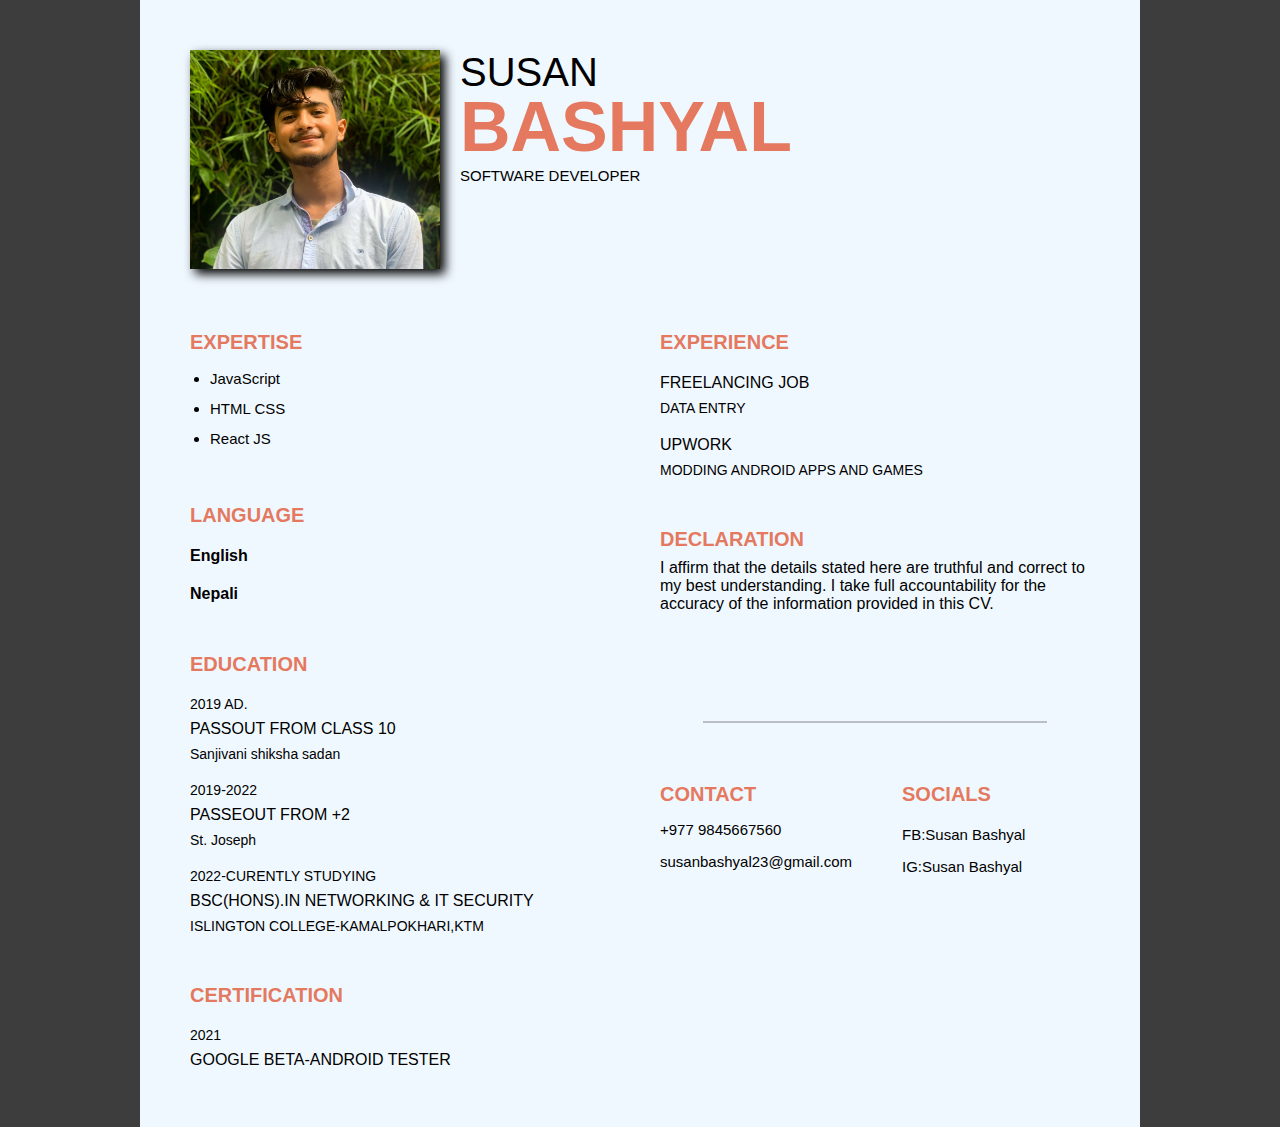
<file: Pages/susancv.html>
<!DOCTYPE html>
<html lang="en">

<head>
  <meta charset="UTF-8">
  <meta http-equiv="X-UA-Compatible" content="IE=edge">
  <meta name="viewport" content="width=device-width, initial-scale=1.0">
  <title>Resume</title>
  <style>
* {
	padding: 0;
	margin: 0;
	box-sizing: border-box;
}
:root {
	--primary-color: #E47960;
	--text-color: #000000;
}
html {
	font-size: 10px;
}
body {
	font-family: Inter, sans-serif;
	background-color: #3D3D3D;
	color: rgb(0, 0, 0);
}

/* common styles */
img {
	width: 100%;
  box-shadow: 5px 5px 10px ;
}
a {
	text-decoration: none;
	color: rgb(0, 0, 0);
}
.description {
	margin-top: 1rem;
	font-size: 1.5rem;
	font-weight: 400;
	color: var(--text-color);
}
.title {
	color: var(--primary-color);
	font-weight: 700;
	font-size: 2rem;
	text-transform: uppercase;
}
.item_preTitle {
	font-size: 1.4rem;
	color: var(--text-color);
	font-weight: 300;
}
.item_title {
	font-size: 1.6rem;
	color: rgb(0, 0, 0);
	font-weight: 500;
	margin: 0.8rem 0;
}
.item_subtitle {
	font-size: 1.4rem;
	color: var(--text-color);
	font-weight: 400;
}

/* layouts */
.container {
	max-width: 1000px;
	width: 90%;
	margin: 0 auto;
	display: grid;
	padding: 5rem;
	background: aliceblue;
	grid-template-columns: 1fr 1fr;
	gap: 4rem;
}
.profile {
	grid-column: 1 / -1;
	margin-bottom: 2rem;
}
.group-1,
.group-2 {
	display: flex;
	flex-direction: column;
	gap: 5rem;
}
.group-3 {
	max-width: 700px;
	width: 100%;
	margin: 0 auto;
	grid-column: 1/-1;
	display: flex;
	flex-direction: row;
	gap: 5rem;
}
.group-3 > div {
	flex: 1;
}

/* profile */
.profile_container {
	display: flex;
	gap: 2rem;
}
.profile_profileImg {
	max-width: 250px;
}
.profile_name_firstName {
	color: rgb(0, 0, 0);
	font-weight: 200;
	font-size: clamp(2rem, 8vw, 4rem);
	text-transform: uppercase;
	display: block;
	margin-bottom: -0.8rem;
}
.profile_name_lastName {
	color: var(--primary-color);
	font-weight: 700;
	font-size: clamp(2.5rem, 15vw, 7rem);
	text-transform: uppercase;
	display: block;
}
.profile_title {
	font-size: 1.5rem;
	font-weight: 400;
	text-transform: uppercase;
}



/* Expertise */
.skills_list {
	margin-top: 1rem;
	margin-left: 2rem;
	line-height: 2;
}

/* Ref  */
.ref_item {
	margin-top: 2rem;
}
.ref_name {
	font-size: 1.6rem;
	font-weight: 700;
}

/* eduction */
.edu_item {
	margin-top: 2rem;
}

/* certification */
.certification_item {
	margin-top: 2rem;
}
/* exp */
.exp_item {
	margin-top: 2rem;
}

/* awards */
.awards_item {
	margin-top: 2rem;
}
/* Interests */
.interest_items {
	margin-top: 2rem;
	display: flex;
	align-items: center;
	flex-wrap: wrap;
	gap: 2rem;
}
.interest_item {
	font-size: 1.5rem;
	display: flex;
	flex-direction: column;
	align-items: center;
	justify-content: center;
	gap: 0.5rem;
	color: var(--text-color);
}
.interest_item svg {
	width: 2rem;
}

/* socials */
.social_items {
	margin-top: 2rem;
}
.social_item {
	margin-top: 1.5rem;
	font-size: 1.5rem;
	display: flex;
	gap: 0.5rem;
	align-items: center;
	justify-content: flex-start;
	color: var(--text-color);
}
.social_item:hover {
	color: var(--primary-color);
}
.social_item svg {
	width: 2rem;
}

hr {
	grid-column: 1/-1;
	width: 80%;
	margin: 0 auto;
	margin-top: 5rem;
	margin-bottom: 1rem;
	border: none;
	border-top: 2px solid rgba(0, 0, 0, 0.229);
}

  </style>
</head>

<body>
  <div class="container">
    <div class="profile">
      <div class="profile_container">
        <div class="profile_profileImg">
          <img src="../images/susan1.png" alt="">
        </div>
        <div>
          <h1 class="profile_name">
            <span class="profile_name_firstName">Susan</span>
            <span class="profile_name_lastName">Bashyal</span>
          </h1>
          <p class="profile_title">Software Developer</p>
          <p class="description profile_description">
        </div>
      </div>
    </div>
    <div class="group-1">
      <div class="skills">
        <h3 class="title">Expertise</h3>
        <ul class="skills_list description">
          <li>JavaScript</li>
          <li>HTML CSS</li>
          <li>React JS</li>
         </ul>
      </div>
      <div class="ref">
        <h3 class="title">Language</h3>
        <div class="ref_item">
          <h4 class="ref_name">English</h4>
        </div>
        <div class="ref_item">
          <h4 class="ref_name">Nepali</h4>
        </div>
      </div>

      <div class="edu">
        <h3 class="title">Education</h3>
        <div class="edu_item">
          <p class="item_preTitle">2019 AD.</p>
          <h4 class="item_title">PASSOUT FROM CLASS 10</h4>
          <p class="item_subtitle">
            Sanjivani shiksha sadan
          </p>
        </div>
        <div class="edu_item">
          <p class="item_preTitle">2019-2022</p>
          <h4 class="item_title">PASSEOUT FROM +2</h4>
          <p class="item_subtitle">
            St. Joseph
          </p>
        </div>
        <div class="edu_item">
          <p class="item_preTitle">2022-CURENTLY STUDYING</p>
          <h4 class="item_title">BSC(HONS).IN NETWORKING & IT SECURITY</h4>
          <p class="item_subtitle">
            ISLINGTON COLLEGE-KAMALPOKHARI,KTM 
          </p>
        </div>
      </div>

      <div class="certification">
        <h3 class="title">certification</h3>
        <div class="certification_item">
          <p class="item_preTitle">2021</p>
          <h4 class="item_title">GOOGLE BETA-ANDROID TESTER </h4>
        </div>
      </div>
    </div>
    <div class="group-2">
      <div class="exp">
        <h3 class="title">Experience</h3>
        <div class="exp_item">
          <h4 class="item_title">FREELANCING JOB </h4>
          <p class="item_subtitle">DATA ENTRY</p>
        </div>
        <div class="exp_item">
          <h4 class="item_title">UPWORK</h4>
          <p class="item_subtitle">MODDING ANDROID APPS AND GAMES</p>
        </div>
      </div>
      <div class="group-2">
        <div class="exp">
          <h3 class="title">Declaration</h3>
          <h4 class="item_title">I affirm that the details stated here are truthful and correct to my best understanding. I take full
            accountability for the accuracy of the information provided in this CV. </h4>
          </div>
        </div>
      
    <hr>
    <div class="group-3">
      <div class="contact">
        <h3 class="title">Contact</h3>
        <div class="contact_info">
            <a href="#" target="_b" class="social_item">
            
                <span>+977 9845667560</span>
              </a>
              <a href="#" target="_blank" class="social_item">
                <span>susanbashyal23@gmail.com </span>
              </a>
        </div>
      </div>
      <div class="social">
        <h3 class="title">Socials</h3>
         <div class="social_items">
          <a href="#" target="_b" class="social_item">
            
            <span>FB:Susan Bashyal</span>
          </a>
          <a href="#" target="_blank" class="social_item">
            <span>IG:Susan Bashyal</span>
          </a>
        </div>
      </div>
    </div>
  </div>
</body>

</html>
</file>
